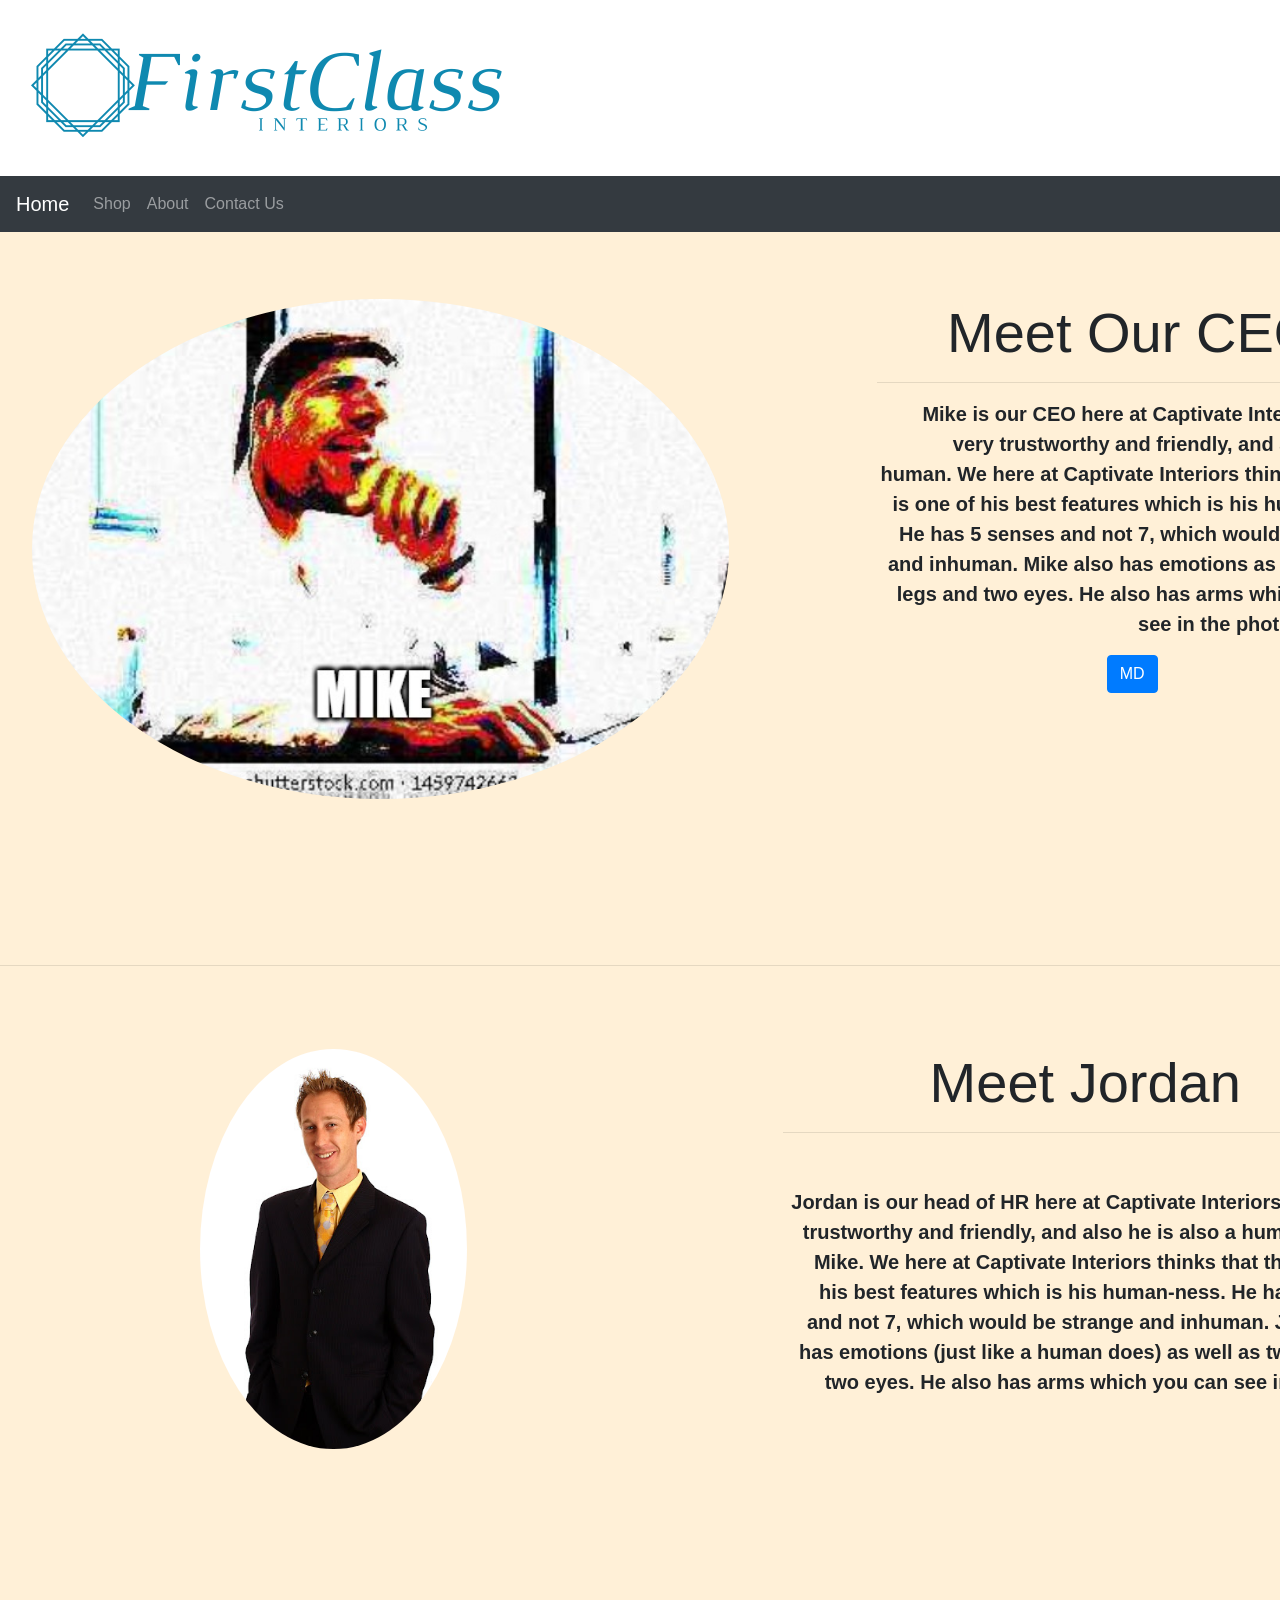
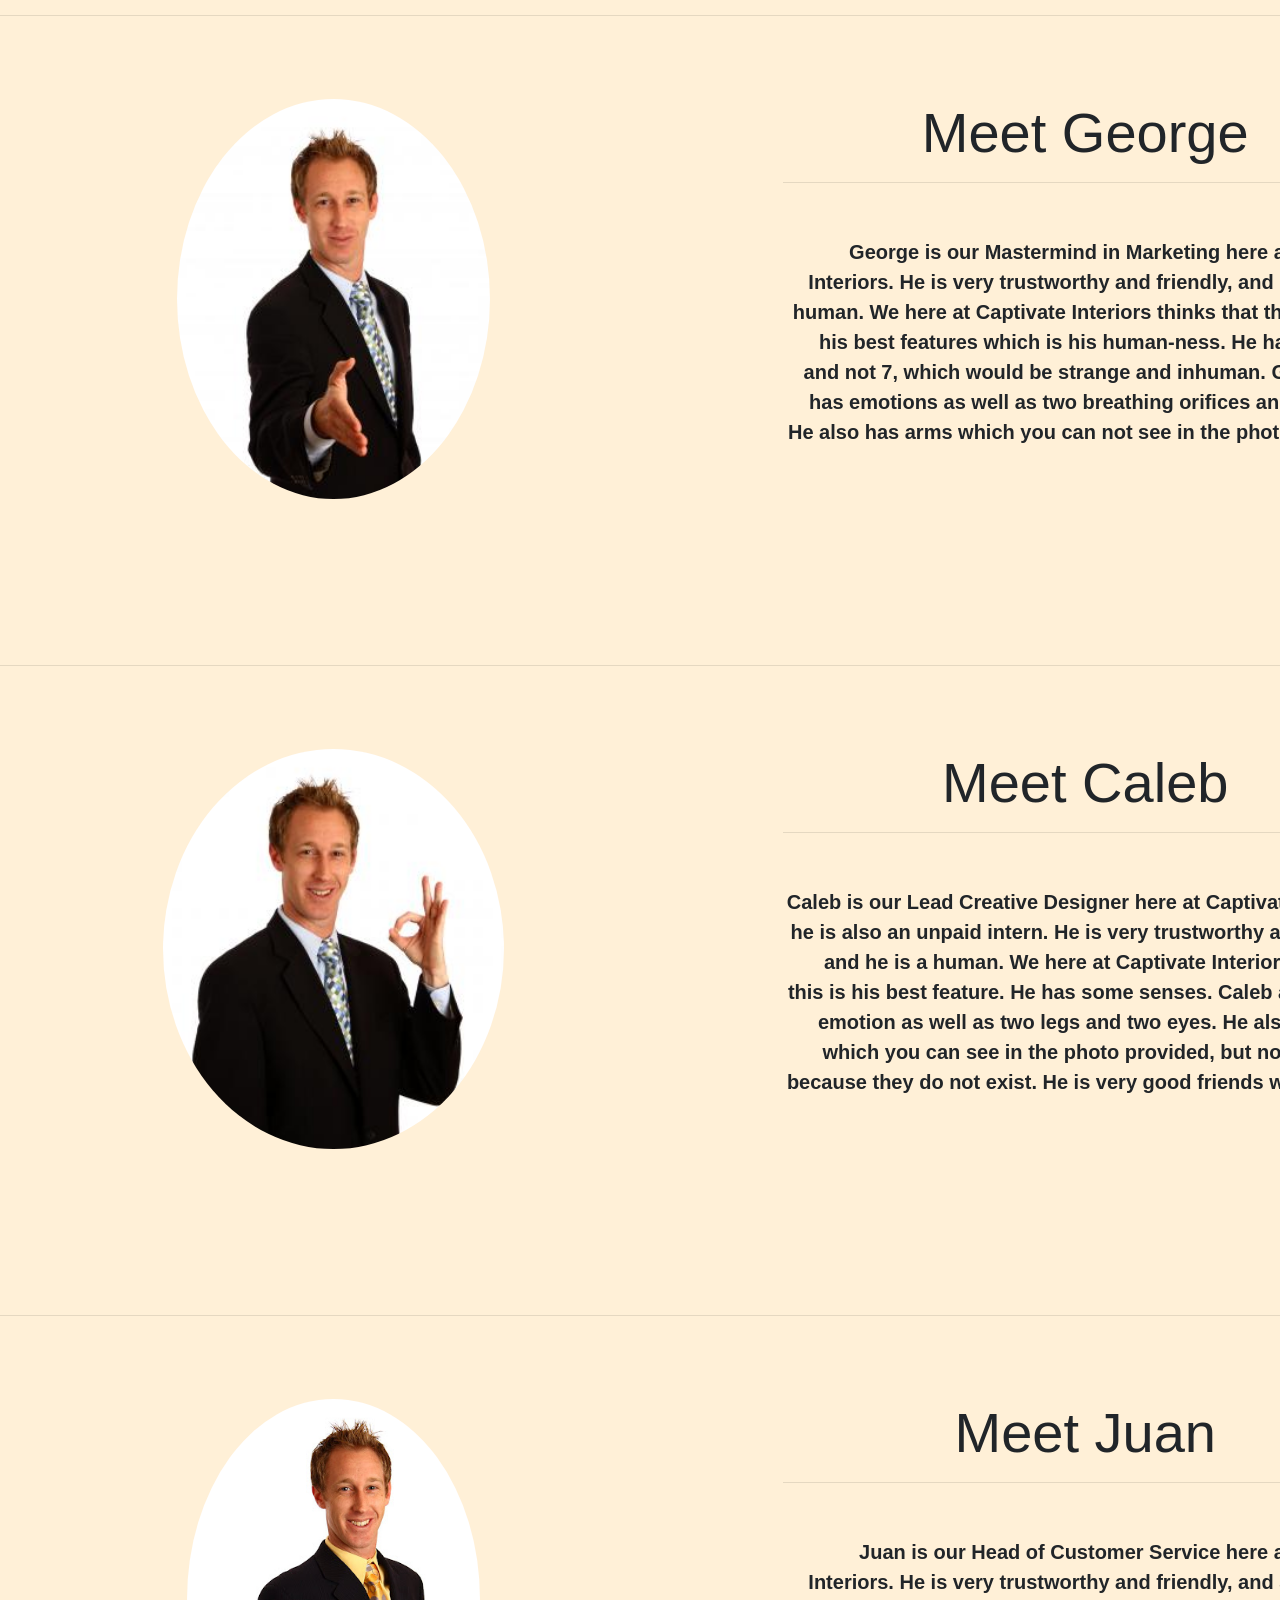
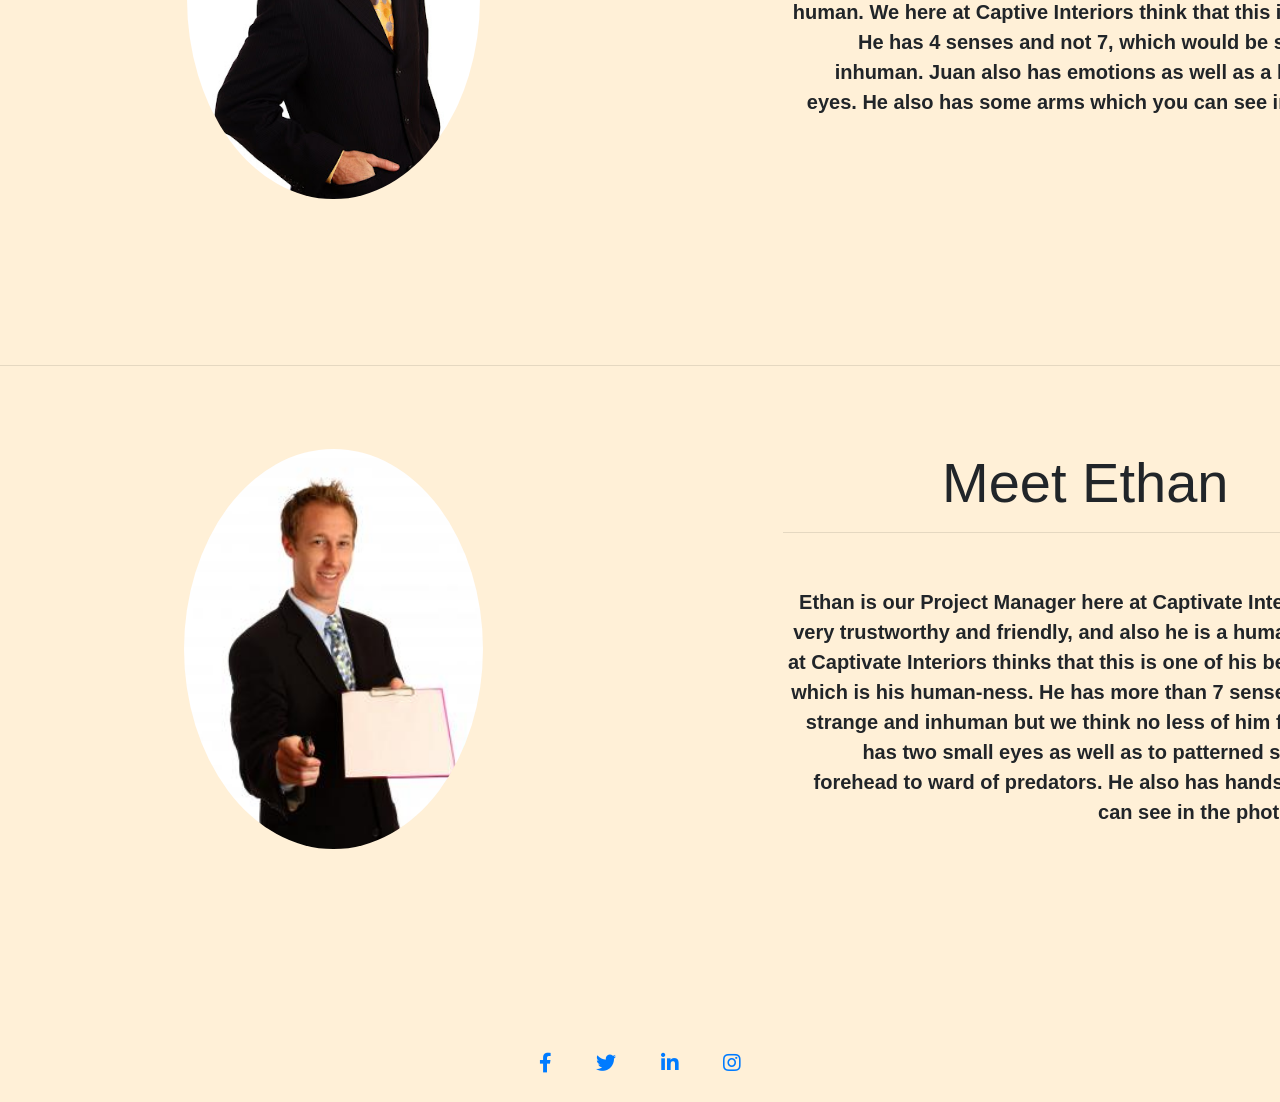
<file: About.html>
<!DOCTYPE html>
<html lang="en">
    <head>
        <meta charset="UTF-8">
        <meta http-equiv="X-UA-Compatible" content="IE=edge">
        <meta name="viewport" content="width=device-width, initial-scale=1.0, shrink-to-fit=no">
       <link rel=stylesheet type=text/css href=InteriorsCSS.css>
       <link rel="stylesheet" href="https://maxcdn.bootstrapcdn.com/bootstrap/4.5.2/css/bootstrap.min.css">
       <script src="https://ajax.googleapis.com/ajax/libs/jquery/3.5.1/jquery.min.js"></script>
       <script src="https://cdnjs.cloudflare.com/ajax/libs/popper.js/1.16.0/umd/popper.min.js"></script>
       <script src="https://maxcdn.bootstrapcdn.com/bootstrap/4.5.2/js/bootstrap.min.js"></script>
       <link rel="stylesheet" href="https://use.fontawesome.com/releases/v5.7.0/css/all.css" integrity="sha384-lZN37f5QGtY3VHgisS14W3ExzMWZxybE1SJSEsQp9S+oqd12jhcu+A56Ebc1zFSJ" crossorigin="anonymous">
        <title>FirstClass Interiors</title>
        <style>
          body 
          {
            background-color: #FFF0D7;
              font-family: Verdana, sans-serif;
          }
        </style>      
    </head>
    <body>       
        <nav class="navbar navbar-expand-md bg-white navbar-white">
            <!-- Logo -->
            <a class="navbar-brand" href="Home.html"><img src=FirstClass.png width=500></a>
        </nav>
        <nav class="navbar navbar-expand-md bg-dark navbar-dark">
        <a class="navbar-brand" href="Home.html">Home</a>
            <!-- Toggle Button -->
            <button class="navbar-toggler" type="button" data-toggle="collapse" data-target="#collapsibleNavbar">
              <span class="navbar-toggler-icon"></span>
            </button>
          
            <!-- Navbar -->
            <div class="collapse navbar-collapse" id="collapsibleNavbar">
              <ul class="navbar-nav">
                <li class="nav-item">
                  <a class="nav-link" href="Shop.html">Shop</a>
                </li>
                <li class="nav-item">
                  <a class="nav-link" href="About.html">About</a>
                </li>
                <li class="nav-item">
                  <a class="nav-link" href="Contact-us.html">Contact Us</a>
                </li>
              </ul>
            </div>
          </nav>
          
<!--BODY-->
<!--CEO-->
<div class="container">
  <div class="row" style="width:120%; text-align: center; margin-bottom: 15%;">
    <div class="col" style="margin-top:5%; padding-right: 10%; margin-left: -4%;height:20%">
      <img id=mdimg src="emp/MIKE.jpg" class="rounded-circle" height=500px>
      <br>

    </div>
    <div class="col" style="margin-top:5%">
      <h1 id="ceo" class="display-4">Meet Our CEO</h1>
      <hr>
      <p id="desc" class="font-weight-bold lead text-right"> 
        Mike is our CEO here at Captivate Interiors. He is very trustworthy and friendly, and also he is a human. We here at Captivate Interiors thinks that this is one of his best features which is his human-ness. 
        He has 5 senses and not 7, which would be strange and inhuman. Mike also has emotions as well as two legs and two eyes. He also has arms which you can see in the photo provided.
     </p>
     <button id=md type="button" class="btn btn-primary">MD</button>
    </div>
  </div>
</div>
<!--EMPLOYEES-->
<!--1jordan-->
<hr>
<div class="container">
  <div class="row" style="width:120%; text-align: center; margin-bottom: 15%;">
    <div class="col" style="margin-top:5%; padding-right: 10%; margin-left: -4%;height:15%">
      <img id=jordanimg src="emp/Jordan.png" class="rounded-circle" height=400px>
      <br>

    </div>
    <div id=jordan class="col" style="margin-top:5%">
      <h1 id="meetjordan" class="display-4">Meet Jordan</h1>
      <hr>
      <button id=jordanbutton type="button" class="btn btn-primary" style="opacity: 0%;">Hide Jordan</button>
      <p id="jordandesc" class="font-weight-bold lead text-right"> 
        Jordan is our head of HR here at Captivate Interiors. He is very trustworthy and friendly, and also he is also a human just like Mike. We here at Captivate Interiors thinks that this is one of his best features which is his human-ness. 
        He has 5 senses and not 7, which would be strange and inhuman. Jordan also has emotions (just like a human does) as well as two legs and two eyes. He also has arms which you can see in the photo provided.
     </p>
    </div>
  </div>
</div>
<hr>
<!--2george-->
<div class="container">
  <div id="george" class="row" style="width:120%; text-align: center; margin-bottom: 15%;">
    <div  class="col" style="margin-top:5%; padding-right: 10%; margin-left: -4%;height:15%">
      <img id="georgeimg" src="emp/gorg.png" class="rounded-circle" height=400px>
      <br>

    </div>
    <div class="col" style="margin-top:5%">
      <h1 id="meetgeorge" class="display-4">Meet George</h1>
      <hr>
      <button id=georgebutton type="button" class="btn btn-primary" style="opacity: 0%;">Hide George</button>
      <p id="georgedesc" class="font-weight-bold lead text-right"> 
        George is our Mastermind in Marketing here at Captivate Interiors. He is very trustworthy and friendly, and he is also a human. We here at Captivate Interiors thinks that this is one of his best features which is his human-ness. 
        He has 6 senses and not 7, which would be strange and inhuman. George also has emotions as well as two breathing orifices and two eyes. He also has arms which you can not see in the photo provided.
     </p>
    </div>
  </div>
</div>
<hr>
<!--3caleb-->
<div class="container">
  <div id="caleb" class="row" style="width:120%; text-align: center; margin-bottom: 15%;">
    <div class="col" style="margin-top:5%; padding-right: 10%; margin-left: -4%;height:15%">
      <img id="calebimg" src="emp/Juan.png" class="rounded-circle" height=400px>
      <br>

    </div>
    <div class="col" style="margin-top:5%">
      <h1 id="meetcaleb" class="display-4">Meet Caleb</h1>
      <hr>
      <button id="calebbutton" type="button" class="btn btn-primary" style="opacity: 0%;">Hide Caleb</button>
      <p id="calebdesc" class="font-weight-bold lead text-right"> 
        Caleb is our Lead Creative Designer here at Captivate Interiors, he is also an unpaid intern. He is very trustworthy and friendly, and he is a human. We here at Captivate Interiors think that this is his best feature. 
        He has some senses. Caleb also has an emotion as well as two legs and two eyes. He also has arms which you can see in the photo provided, but not his hands because they do not exist. He is very good friends with Jordan.
     </p>
    </div>
  </div>
</div>
<hr>
<!--4juan-->
<div class="container">
  <div id="juan" class="row" style="width:120%; text-align: center; margin-bottom: 15%;">
    <div  class="col" style="margin-top:5%; padding-right: 10%; margin-left: -4%;height:15%">
      <img id="juanimg" src="emp/Caleb.png" class="rounded-circle" height=400px>
      <br>

    </div>
    <div class="col" style="margin-top:5%">
      <h1 id="meetjuan" class="display-4">Meet Juan</h1>
      <hr>
      <button id=juanbutton type="button" class="btn btn-primary" style="opacity: 0%;">Hide Juan</button>
      <p id="juandesc" class="font-weight-bold lead text-right"> 
        Juan is our Head of Customer Service here at Captivate Interiors. He is very trustworthy and friendly, and also he is a human. We here at Captive Interiors think that this is a feature.
        He has 4 senses and not 7, which would be strange and inhuman. Juan also has emotions as well as a leg and two eyes. He also has some arms which you can see in the photo provided.
     </p>
    </div>
  </div>
</div>
<hr>
<!--5ethan-->
<div class="container">
  <div id="ethan" class="row" style="width:120%; text-align: center; margin-bottom: 15%;">
    <div class="col" style="margin-top:5%; padding-right: 10%; margin-left: -4%; height:15%">
      <img id="ethanimg" src="emp/Ethan.png" class="rounded-circle" height=400px>
      <br>

    </div>
    <div class="col" style="margin-top:5%">
      <h1 id="meetethan" class="display-4">Meet Ethan</h1>
      <hr>
      <button id="ethanbutton" type="button" class="btn btn-primary" style="opacity: 0%;">Hide Ethan</button>
      <p id="ethandesc" class="font-weight-bold lead text-right"> 
        Ethan is our Project Manager here at Captivate Interiors. He is very trustworthy and friendly, and also he is a human. We here at Captivate Interiors thinks that this is one of his best features which is his human-ness. 
        He has more than 7 senses, which is strange and inhuman but we think no less of him for it. Ethan has two small eyes as well as to patterned spots on his forehead to ward of predators. He also has hands which you can see in the photo provided.
     </p>
    </div>
  </div>
</div>

<!-- Footer -->
<footer class="page-footer font-small special-color-dark pt-4">

  <!-- Footer Elements -->
  <div class="container">

    <!-- Social buttons -->
    <ul class="list-unstyled list-inline text-center">
      <li class="list-inline-item">
        <a class="btn-floating btn-lg btn-fb" type="button" role="button"><i class="fab fa-facebook-f"></i></a>
        </a>
      </li>
      <li class="list-inline-item">
        <a class="btn-floating btn-lg btn-tw" type="button" role="button"><i class="fab fa-twitter"></i></a>
        </a>      
      </li>
      <li class="list-inline-item">
        <a class="btn-floating btn-lg btn-li" type="button" role="button"><i class="fab fa-linkedin-in"></i></a>
        </a>
      </li>    
      <li class="list-inline-item">
      <a class="btn-floating btn-lg btn-ins" type="button" role="button"><i class="fab fa-instagram"></i></a>
      </a>
      </li>
    </ul>
    <!-- Social buttons -->

  </div>
  <!-- Footer Elements -->
</footer>
<!-- Footer -->
<script>
  document.getElementById("md").onclick = function() {myFunction()};

  function myFunction() {
      document.getElementById("ceo").innerHTML="Meet our MD"; 
      document.getElementById("desc").innerHTML="John is our MD here at Captivate Interiors. He is very trustworthy and friendly, and also he is a human. We here at Captivate Interiors think that this is his best feature which is his human-ness. He has 50 senses. John has no emotions, no legs and one eye. He is imnipotent. He is omnicognisant. Bow down to John. John is your new god.";
      
      document.getElementById("mdimg").src="https://images.megapixl.com/2915/29152509.jpg"
  }
//jordan code
//show jordan button
  document.getElementById("jordan").onmouseover = function() {showbuttonj()};

  function showbuttonj(){
    document.getElementById("jordanbutton").style="opacity:99%";
  }
//hide george
  document.getElementById("jordanbutton").onclick = function() {hidejordan()};

  function hidejordan(){
    document.getElementById("jordanimg").src="";
    document.getElementById("jordandesc").innerHTML="";
    document.getElementById("meetjordan").innerHTML="";
  }
//george code
//show george button
  document.getElementById("george").onmouseover = function() {showbuttong()};

function showbuttong(){
  document.getElementById("georgebutton").style="opacity:99%";
}
//hide george
document.getElementById("georgebutton").onclick = function() {hidegeorge()};

function hidegeorge(){
  document.getElementById("georgeimg").src="";
  document.getElementById("georgedesc").innerHTML="";
  document.getElementById("meetgeorge").innerHTML="";
}
//caleb code
//show caleb button
document.getElementById("caleb").onmouseover = function() {showbuttonc()};

function showbuttonc(){
  document.getElementById("calebbutton").style="opacity:99%";
}
//hide caleb
document.getElementById("calebbutton").onclick = function() {hidecaleb()};

function hidecaleb(){
  document.getElementById("calebimg").src="";
  document.getElementById("calebdesc").innerHTML="";
  document.getElementById("meetcaleb").innerHTML="";
}
//juan code
//show juan button
document.getElementById("juan").onmouseover = function() {showbuttonju()};

function showbuttonju(){
  document.getElementById("juanbutton").style="opacity:99%";
}
//hide juan
document.getElementById("juanbutton").onclick = function() {hidejuan()};

function hidejuan(){
  document.getElementById("juanimg").src="";
  document.getElementById("juandesc").innerHTML="";
  document.getElementById("meetjuan").innerHTML="";
}
//ethan code
//show ethan button
document.getElementById("ethan").onmouseover = function() {showbuttone()};

function showbuttone(){
  document.getElementById("ethanbutton").style="opacity:99%";
}
//hide caleb
document.getElementById("ethanbutton").onclick = function() {hideethan()};

function hideethan(){
  document.getElementById("ethanimg").src="";
  document.getElementById("ethandesc").innerHTML="";
  document.getElementById("meetethan").innerHTML="";
}
</script>
    </body>
</html>
</file>
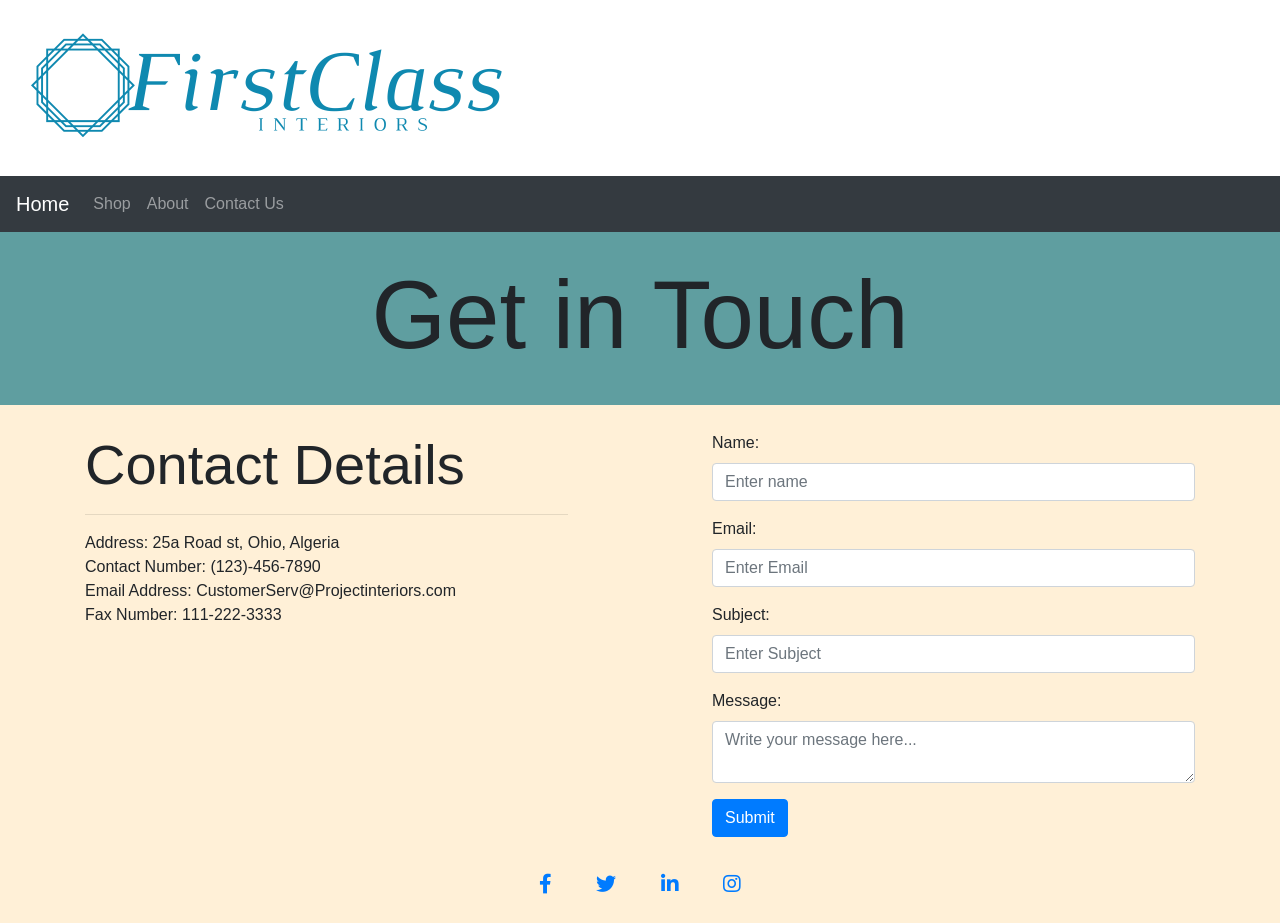
<file: Contact-us.html>
<!DOCTYPE html>
<html lang="en">
    <head>
        <meta charset="UTF-8">
        <meta http-equiv="X-UA-Compatible" content="IE=edge">
        <meta name="viewport" content="width=device-width, initial-scale=1.0, shrink-to-fit=no">
       <link rel=stylesheet type=text/css href=InteriorsCSS.css>
       <link rel="stylesheet" href="https://maxcdn.bootstrapcdn.com/bootstrap/4.5.2/css/bootstrap.min.css">
       <script src="https://ajax.googleapis.com/ajax/libs/jquery/3.5.1/jquery.min.js"></script>
       <script src="https://cdnjs.cloudflare.com/ajax/libs/popper.js/1.16.0/umd/popper.min.js"></script>
       <script src="https://maxcdn.bootstrapcdn.com/bootstrap/4.5.2/js/bootstrap.min.js"></script>
       <link rel="stylesheet" href="https://use.fontawesome.com/releases/v5.7.0/css/all.css" integrity="sha384-lZN37f5QGtY3VHgisS14W3ExzMWZxybE1SJSEsQp9S+oqd12jhcu+A56Ebc1zFSJ" crossorigin="anonymous">
        <title>FirstClass Interiors</title>
        <style>
          body 
          {
            background-color: #FFF0D7;
              font-family: Verdana, sans-serif;
          }
        </style>        
    </head>
    <body>       
        <nav class="navbar navbar-expand-md bg-white navbar-white">
            <!-- Logo -->
            <a class="navbar-brand" href="Home.html"><img src=FirstClass.png width=500></a>
        </nav>
        <nav class="navbar navbar-expand-md bg-dark navbar-dark">
        <a class="navbar-brand" href="Home.html">Home</a>
            <!-- Toggle Button -->
            <button class="navbar-toggler" type="button" data-toggle="collapse" data-target="#collapsibleNavbar">
              <span class="navbar-toggler-icon"></span>
            </button>
          
            <!-- Navbar -->
            <div class="collapse navbar-collapse" id="collapsibleNavbar">
              <ul class="navbar-nav">
                <li class="nav-item">
                  <a class="nav-link" href="Shop.html">Shop</a>
                </li>
                <li class="nav-item">
                  <a class="nav-link" href="About.html">About</a>
                </li>
                <li class="nav-item">
                  <a class="nav-link" href="Contact-us.html">Contact Us</a>
                </li>
              </ul>
            </div>
          </nav>
          
<!--BODY-->
<!--page Header-->
<div class="container-fluid" style="margin-bottom: 2%;">
  <div class="row" style="background-color:cadetblue; padding:2%">
    <div class="col">
      <h1 id="contactheader" class="display-1 text-center">Get in Touch</h1 >
    </div>
  </div>
</div>

<div class="container">
  <div class=row>
    <div class="col" style="margin-right:10%;">
      <h1 class="display-4">Contact Details</h1>
      <hr>
      <p id="contactinfo" class="font-weight-light">
        Address: 25a Road st, Ohio, Algeria
        <br>
        Contact Number: (123)-456-7890
        <br>
        Email Address: CustomerServ@Projectinteriors.com
        <br>
        Fax Number: 111-222-3333
      </p>
    </div>
    <!--contact form-->
    <div class="col">
      <form>
        <div class="form-group">
          <label for = "Name">Name:</label>
          <input type="text" class="form-control" id= "name" placeholder = "Enter name" name="Name">
        </div>
        <div class="form-group">
          <label for ="Email"> Email:</label>
          <input type="email" class="form-control" id="email" placeholder = "Enter Email" name="Email">
        </div>
        <div class="form-group">
          <label for ="Subject"> Subject:</label>
          <input type="text" class="form-control" id="Subject" placeholder = "Enter Subject" name="Subject">
        </div>
        <div class="form-group">
          <label for ="Message"> Message:</label>
          <textarea class="form-control" id="Message" rows="2" placeholder = "Write your message here..."></textarea>
        </div>
        <button type="submit" class="btn btn-primary"> Submit</button>
      </form>
    </div>
  </div>
</div>

</div>
<!-- Footer -->
<footer class="page-footer font-small special-color-dark pt-4">

  <!-- Footer Elements -->
  <div class="container">

    <!-- Social buttons -->
    <ul class="list-unstyled list-inline text-center">
      <li class="list-inline-item">
        <a class="btn-floating btn-lg btn-fb" type="button" role="button"><i class="fab fa-facebook-f"></i></a>
        </a>
      </li>
      <li class="list-inline-item">
        <a class="btn-floating btn-lg btn-tw" type="button" role="button"><i class="fab fa-twitter"></i></a>
        </a>      
      </li>
      <li class="list-inline-item">
        <a class="btn-floating btn-lg btn-li" type="button" role="button"><i class="fab fa-linkedin-in"></i></a>
        </a>
      </li>    
      <li class="list-inline-item">
      <a class="btn-floating btn-lg btn-ins" type="button" role="button"><i class="fab fa-instagram"></i></a>
      </a>
      </li>
    </ul>
    <!-- Social buttons -->

  </div>
  <!-- Footer Elements -->
</footer>
<!-- Footer -->
<script>
  document.getElementById("contactheader").onclick = function() {headerchange()};

  function headerchange() {
      document.getElementById("contactheader").style.fontSize="xx-large"; 
      document.getElementById("contactheader").style.color="red";
  }

  document.getElementById("contactinfo").onmouseover = function() {zoom()};

  function zoom(){
    document.getElementById("contactinfo").style.textAlign="right";
  }
</script>
    </body>
</html>
</file>
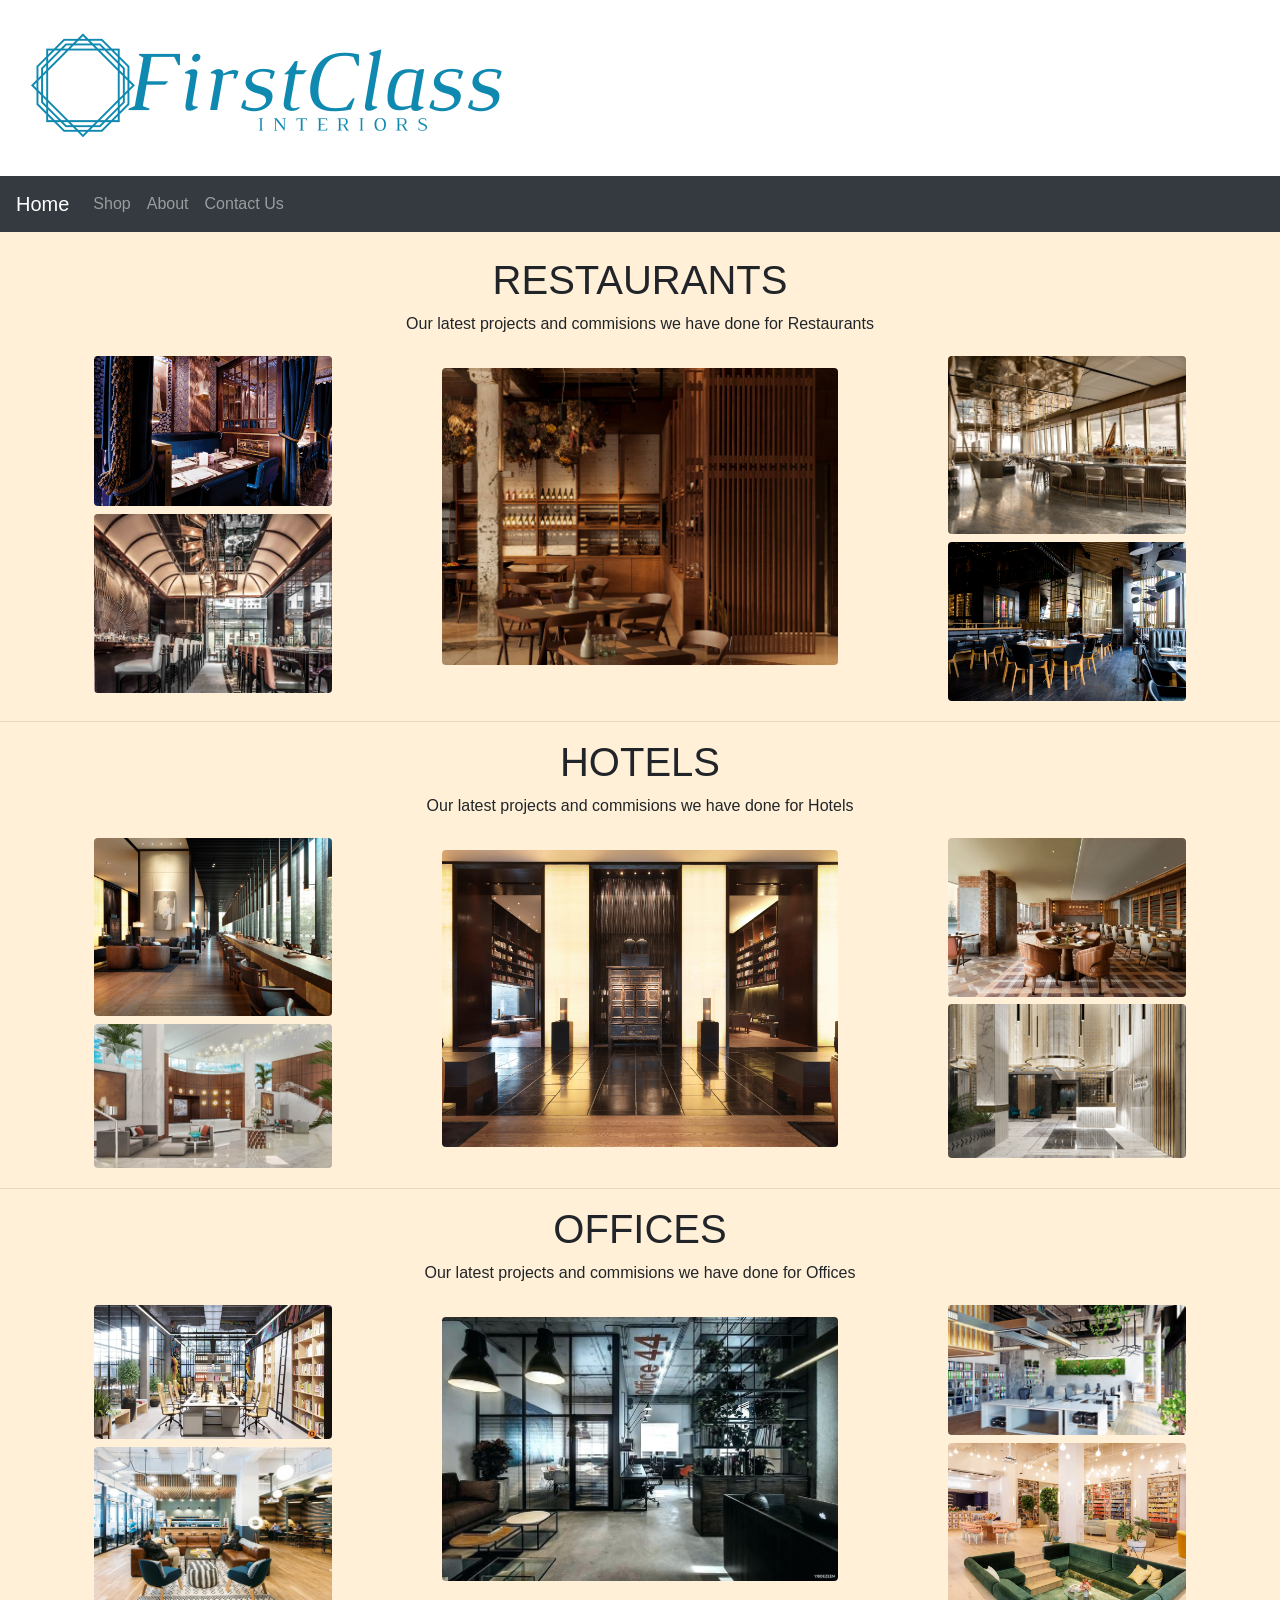
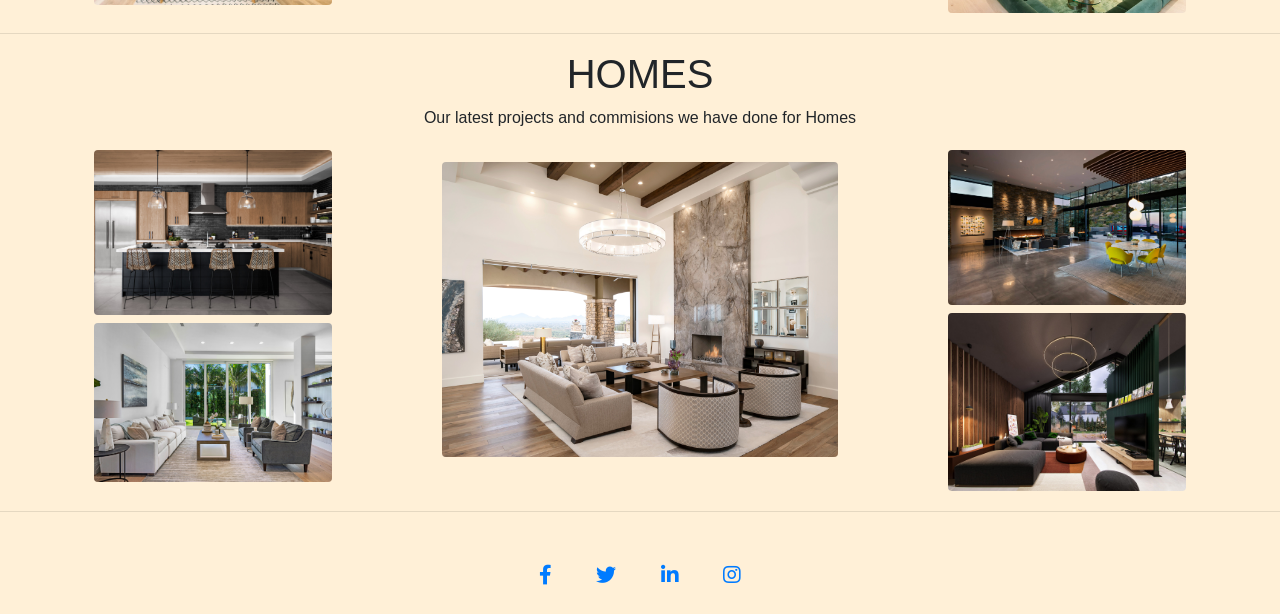
<file: Home.html>
<!DOCTYPE html>
<html lang="en">
    <head>
        <meta charset="UTF-8">
        <meta http-equiv="X-UA-Compatible" content="IE=edge">
        <meta name="viewport" content="width=device-width, initial-scale=1.0, shrink-to-fit=no">
       <link rel=stylesheet type=text/css href=InteriorsCSS.css>
       <link rel="stylesheet" href="https://maxcdn.bootstrapcdn.com/bootstrap/4.5.2/css/bootstrap.min.css">
       <script src="https://ajax.googleapis.com/ajax/libs/jquery/3.5.1/jquery.min.js"></script>
       <script src="https://cdnjs.cloudflare.com/ajax/libs/popper.js/1.16.0/umd/popper.min.js"></script>
       <script src="https://maxcdn.bootstrapcdn.com/bootstrap/4.5.2/js/bootstrap.min.js"></script>
       <link rel="stylesheet" href="https://use.fontawesome.com/releases/v5.7.0/css/all.css" integrity="sha384-lZN37f5QGtY3VHgisS14W3ExzMWZxybE1SJSEsQp9S+oqd12jhcu+A56Ebc1zFSJ" crossorigin="anonymous">
        <title>FirstClass Interiors</title>
        <style>
          body 
          {
            background-color: #FFF0D7;
              font-family: Verdana, sans-serif;
          }
        </style>         
    </head>
    <body>       
        <nav class="navbar navbar-expand-md bg-white navbar-light">
            <!-- Logo -->
            <a class="navbar-brand" href="Home.html"><img src=FirstClass.png width=500></a>
        </nav>
        <nav class="navbar navbar-expand-md bg-dark navbar-dark">
        <a class="navbar-brand" href="Home.html">Home</a>
            <!-- Toggle Button -->
            <button class="navbar-toggler" type="button" data-toggle="collapse" data-target="#collapsibleNavbar">
              <span class="navbar-toggler-icon"></span>
            </button>
          
            <!-- Navbar -->
            <div class="collapse navbar-collapse" id="collapsibleNavbar">
              <ul class="navbar-nav">
                <li class="nav-item">
                  <a class="nav-link" href="Shop.html">Shop</a>
                </li>
                <li class="nav-item">
                  <a class="nav-link" href="About.html">About</a>
                </li>
                <li class="nav-item">
                  <a class="nav-link" href="Contact-us.html">Contact Us</a>
                </li>
              </ul>
            </div>
          </nav>
          
<!--BODY-->

<!--RESTAURANTS-->
<br>
<h1 style=text-align:center>RESTAURANTS</h1>
<p class="font-weight-light text-center"> 
  Our latest projects and commisions we have done for  Restaurants
</p>
<div class="container-fluid">
  <div class="row">
    <div class="col" style="text-align:center;" >
      <img src=Restaurants/3.jpg class="rounded" width=60% style=margin:1%>
      <img src=Restaurants/5.jpg class="rounded" width=60% style=margin:1%>
    </div>
    
      <div class="col" style="text-align:center">
        <img src=Restaurants/1.jpg class="rounded" width=100% style="margin-top:4%">
      </div>
    
    <div class="col" style="text-align:center">
      <img src=Restaurants/4.jpg class="rounded" width=60% style=margin:1%>
      <img src=Restaurants/2.jpg class="rounded" width=60% style=margin:1%>
    </div>
  </div>
</div>
<hr>
<!--HOTELS-->
<h1 style=text-align:center>HOTELS</h1>
<p class="font-weight-light text-center"> 
  Our latest projects and commisions we have done for Hotels
</p>
<div class="container-fluid">
  <div class="row">
    <div class="col" style="text-align:center;" >
      <img src=Hotels/4.jpg class="rounded" width=60% style=margin:1%>
      <img src=Hotels/2.jpg class="rounded" width=60% style=margin:1%>
    </div>
    
      <div class="col" style="text-align:center">
        <img src=Hotels/5.jpg class="rounded" width=100% style="margin-top:4%">
      </div>
    
    <div class="col" style="text-align:center">
      <img src=Hotels/3.jpg class="rounded" width=60% style=margin:1%>
      <img src=Hotels/1.jpg class="rounded" width=60% style=margin:1%>
    </div>
  </div>
</div>
<hr>
<!--OFFICES-->
<h1 style=text-align:center>OFFICES</h1>
<p class="font-weight-light text-center"> 
  Our latest projects and commisions we have done for Offices
</p>
<div class="container-fluid">
  <div class="row">
    <div class="col" style="text-align:center;" >
      <img src=ofic/2.png class="rounded" width=60% style=margin:1%>
      <img src=ofic/4.png class="rounded" width=60% style=margin:1%>
    </div>
    
      <div class="col" style="text-align:center">
        <img src=ofic/1.jpg class="rounded" width=100% style="margin-top:4%">
      </div>
    
    <div class="col" style="text-align:center">
      <img src=ofic/3.png class="rounded" width=60% style=margin:1%>
      <img src=ofic/5.png class="rounded" width=60% style=margin:1%>
    </div>
  </div>
</div>
<hr>
<!--HOMES-->
<h1 style=text-align:center>HOMES</h1>
<p class="font-weight-light text-center"> 
  Our latest projects and commisions we have done for Homes
</p>
<div class="container-fluid">
  <div class="row">
    <div class="col" style="text-align:center;" >
      <img src=home/2.jpg class="rounded" width=60% style=margin:1%>
      <img src=home/3.jpg class="rounded" width=60% style=margin:1%>
    </div>
    
      <div class="col" style="text-align:center">
        <img src=home/1.jpg class="rounded" width=100% style="margin-top:4%">
      </div>
    
    <div class="col" style="text-align:center">
      <img src=home/4.jpg class="rounded" width=60% style=margin:1%>
      <img src=home/5.jpg class="rounded" width=60% style=margin:1%>
    </div>
  </div>
</div>
<hr>
<!-- Footer -->
<footer class="page-footer font-small special-color-dark pt-4">

  <!-- Footer Elements -->
  <div class="container">

    <!-- Social buttons -->
    <ul class="list-unstyled list-inline text-center">
      <li class="list-inline-item">
        <a class="btn-floating btn-lg btn-fb" type="button" role="button"><i class="fab fa-facebook-f"></i></a>
        </a>
      </li>
      <li class="list-inline-item">
        <a class="btn-floating btn-lg btn-tw" type="button" role="button"><i class="fab fa-twitter"></i></a>
        </a>      
      </li>
      <li class="list-inline-item">
        <a class="btn-floating btn-lg btn-li" type="button" role="button"><i class="fab fa-linkedin-in"></i></a>
        </a>
      </li>    
      <li class="list-inline-item">
      <a class="btn-floating btn-lg btn-ins" type="button" role="button"><i class="fab fa-instagram"></i></a>
      </a>
      </li>
    </ul>
    <!-- Social buttons -->

  </div>
  <!-- Footer Elements -->
</footer>
<!-- Footer -->
        
    </body>
</html>
</file>
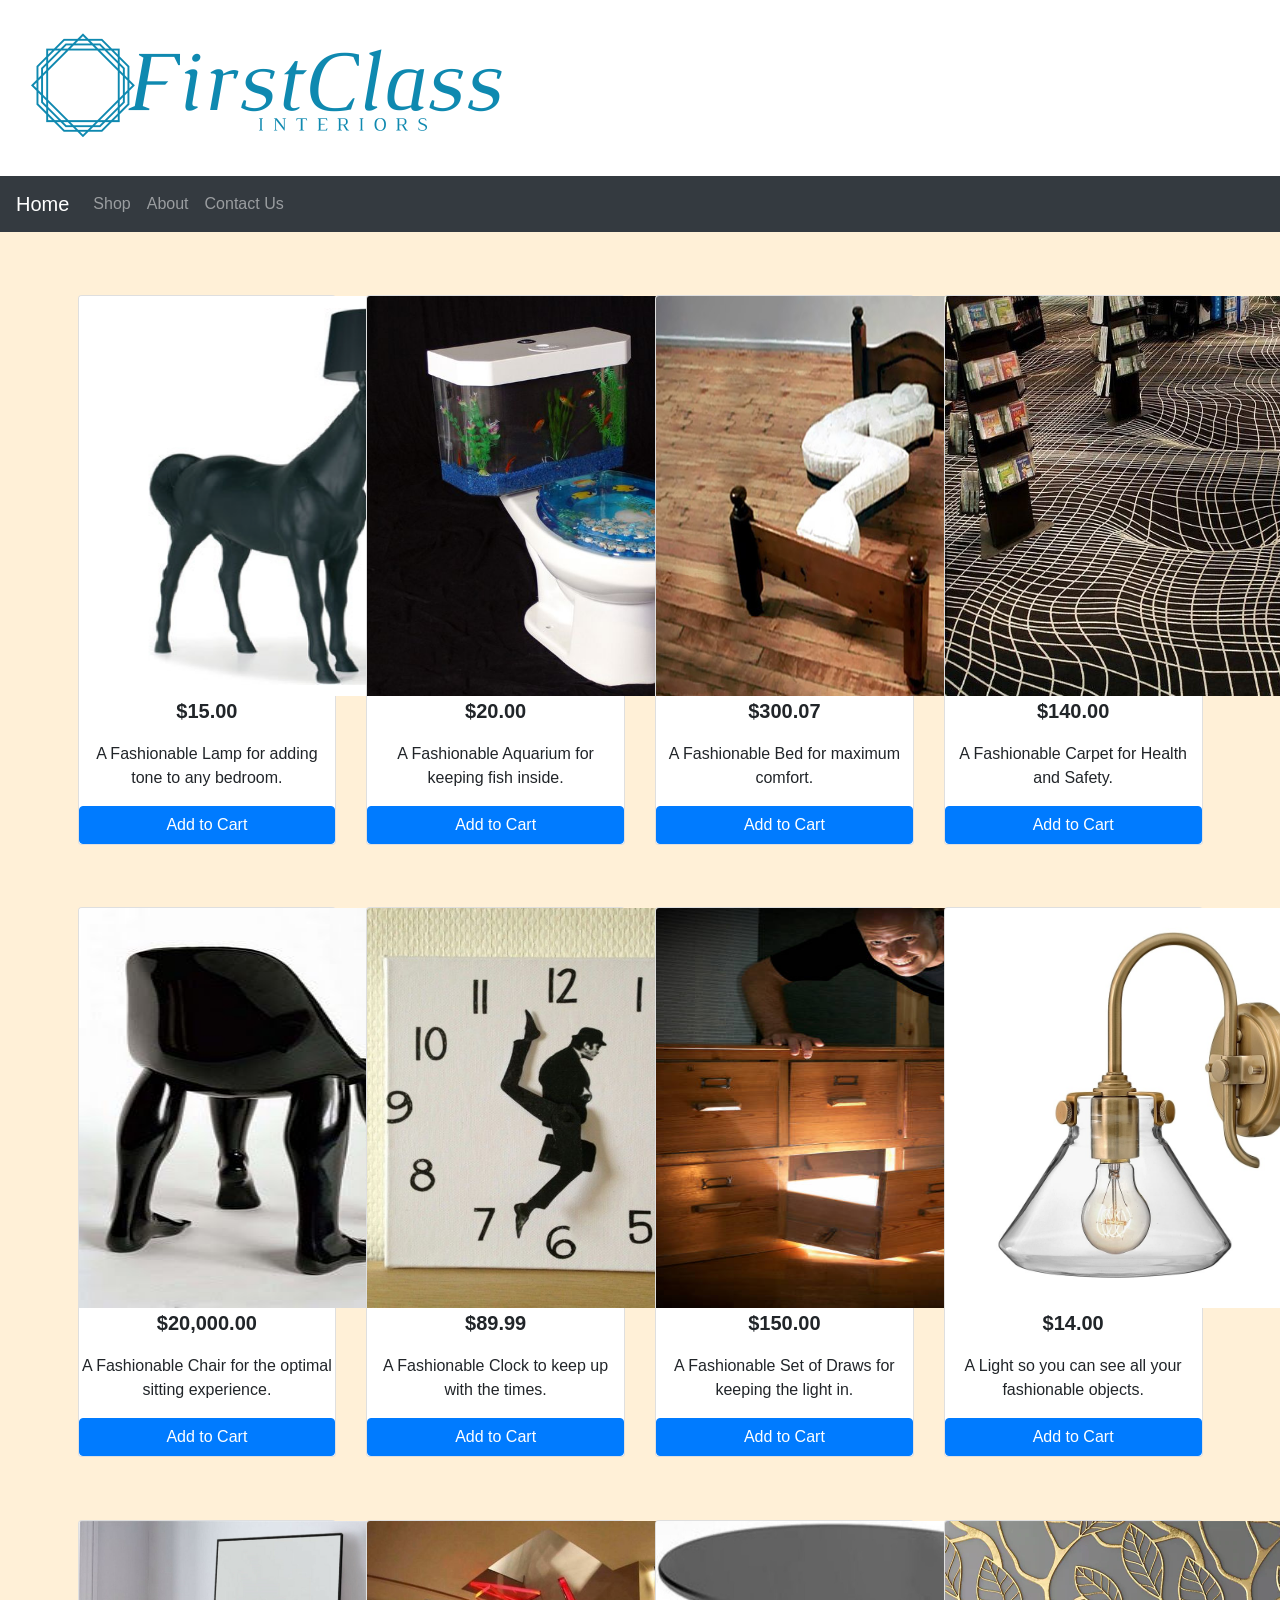
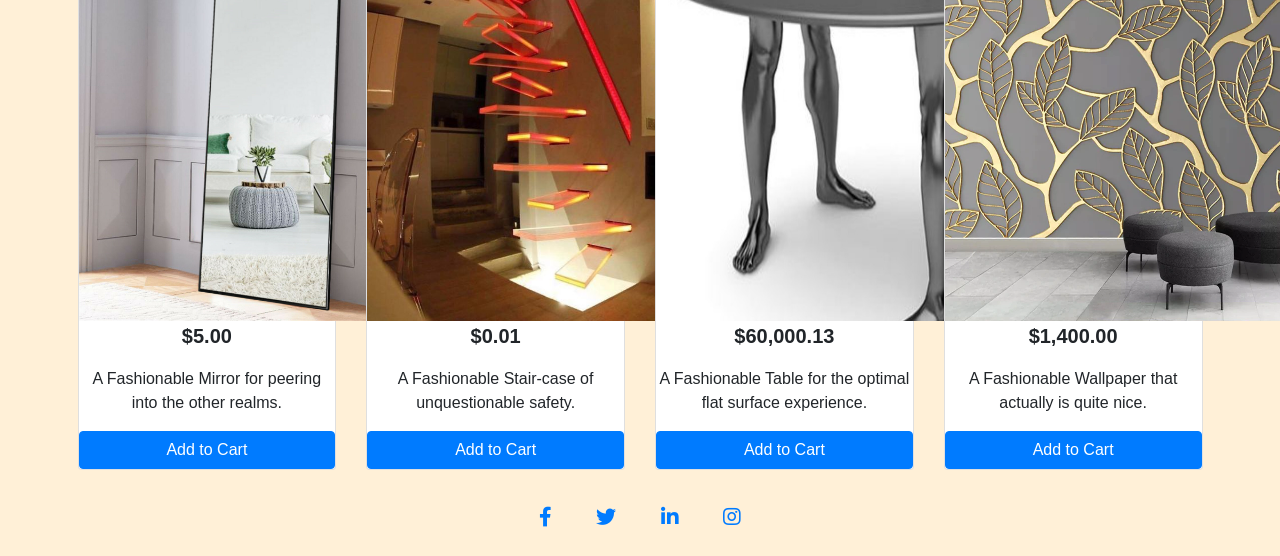
<file: Shop.html>
<!DOCTYPE html>
<html lang="en">
    <head>
        <meta charset="UTF-8">
        <meta http-equiv="X-UA-Compatible" content="IE=edge">
        <meta name="viewport" content="width=device-width, initial-scale=1.0, shrink-to-fit=no">
       <link rel=stylesheet type=text/css href=InteriorsCSS.css>
       <link rel="stylesheet" href="https://maxcdn.bootstrapcdn.com/bootstrap/4.5.2/css/bootstrap.min.css">
       <script src="https://ajax.googleapis.com/ajax/libs/jquery/3.5.1/jquery.min.js"></script>
       <script src="https://cdnjs.cloudflare.com/ajax/libs/popper.js/1.16.0/umd/popper.min.js"></script>
       <script src="https://maxcdn.bootstrapcdn.com/bootstrap/4.5.2/js/bootstrap.min.js"></script>
       <link rel="stylesheet" href="https://use.fontawesome.com/releases/v5.7.0/css/all.css" integrity="sha384-lZN37f5QGtY3VHgisS14W3ExzMWZxybE1SJSEsQp9S+oqd12jhcu+A56Ebc1zFSJ" crossorigin="anonymous">
        <title>FirstClass Interiors</title>
        <style>
          body 
          {
            background-color: #FFF0D7;
              font-family: Verdana, sans-serif;
          }
        </style>        
    </head>
    <body>       
        <nav class="navbar navbar-expand-md bg-white navbar-white">
            <!-- Logo -->
            <a class="navbar-brand" href="Home.html"><img src=FirstClass.png width=500></a>
        </nav>
        <nav class="navbar navbar-expand-md bg-dark navbar-dark">
        <a class="navbar-brand" href="Home.html">Home</a>
            <!-- Toggle Button -->
            <button class="navbar-toggler" type="button" data-toggle="collapse" data-target="#collapsibleNavbar">
              <span class="navbar-toggler-icon"></span>
            </button>
          
            <!-- Navbar -->
            <div class="collapse navbar-collapse" id="collapsibleNavbar">
              <ul class="navbar-nav">
                <li class="nav-item">
                  <a class="nav-link" href="Shop.html">Shop</a>
                </li>
                <li class="nav-item">
                  <a class="nav-link" href="About.html">About</a>
                </li>
                <li class="nav-item">
                  <a class="nav-link" href="Contact-us.html">Contact Us</a>
                </li>
              </ul>
            </div>
          </nav>
          
<!--BODY-->
<div class="container-fluid">
  <!--ROW 1-->
  <div class="row" style="padding-top:5%;padding-left: 5%;padding-right: 5%;">
    <div class="col" style="width:10%;">
      <div class="card"style="display:flex">
      <img class="card-img-top" src="SHOP/lamp.png" class="img-thumbnail" style="width:400px;height:400px">

        <p class="font-weight-bold lead text-center">
          $15.00
        </p>
        <p class="font-weight-light text-center">
          A Fashionable Lamp for adding tone to any bedroom.
        </p>
        <a href="#" class="btn btn-primary">Add to Cart</a>
      </div>
    </div>
    <div class="col" style="width:10%">
      <div class="card" style="display:flex">
            <img class="card-img-top" src="SHOP/aquarium.jpg" class="img-thumbnail" style="width:400px;height:400px">

        <p class="font-weight-bold lead text-center">
          $20.00
        </p>
        <p class="font-weight-light text-center">
          A Fashionable Aquarium for keeping fish inside.
        </p>
        <a href="#" class="btn btn-primary">Add to Cart</a>
      </div>
    </div>
    <div class="col" style="width:10%">
      <div class="card"style="display:flex">
      <img class="card-img-top" src="SHOP/bed.jpg" class="img-thumbnail" style="width:400px;height:400px">

      <p class="font-weight-bold lead text-center">
        $300.07
      </p>
      <p class="font-weight-light text-center">
        A Fashionable Bed for maximum comfort.
      </p>
      <a href="#" class="btn btn-primary">Add to Cart</a>
    </div>
  </div>
    <div class="col" style="width:10%">
      <div class="card"style="display:flex">
      <img class="card-img-top" src="SHOP/carpet.png" class="img-thumbnail" style="width:400px;height:400px">

      <p class="font-weight-bold lead text-center">
        $140.00
      </p>
      <p class="font-weight-light text-center">
        A Fashionable Carpet for Health and Safety.
      </p>
      <a href="#" class="btn btn-primary">Add to Cart</a>
      </div>
    </div>
  </div>
  <!--ROW 2-->
  <div class="row" style="padding-top:5%;padding-left: 5%;padding-right: 5%;">
    <div class="col" style="width:10%;">
      <div class="card"style="display:flex">
      <img class="card-img-top" src="SHOP/chair.jpg" class="img-thumbnail" style="width:400px;height:400px">

        <p class="font-weight-bold lead text-center">
          $20,000.00
        </p>
        <p class="font-weight-light text-center">
          A Fashionable Chair for the optimal sitting experience.
        </p>
        <a href="#" class="btn btn-primary">Add to Cart</a>
      </div>
    </div>
    <div class="col" style="width:10%">
      <div class="card" style="display:flex">
            <img class="card-img-top" src="SHOP/clock.jpg" class="img-thumbnail" style="width:400px;height:400px">

        <p class="font-weight-bold lead text-center">
          $89.99
        </p>
        <p class="font-weight-light text-center">
          A Fashionable Clock to keep up with the times.
        </p>
        <a href="#" class="btn btn-primary">Add to Cart</a>
      </div>
    </div>
    <div class="col" style="width:10%">
      <div class="card"style="display:flex">
      <img class="card-img-top" src="SHOP/drawers.jpg" class="img-thumbnail" style="width:400px;height:400px">

      <p class="font-weight-bold lead text-center">
        $150.00
      </p>
      <p class="font-weight-light text-center">
        A Fashionable Set of Draws for keeping the light in.
      </p>
      <a href="#" class="btn btn-primary">Add to Cart</a>
    </div>
  </div>
    <div class="col" style="width:10%">
      <div class="card"style="display:flex">
      <img class="card-img-top" src="SHOP/light.jpg" class="img-thumbnail" style="width:400px;height:400px">

      <p class="font-weight-bold lead text-center">
        $14.00
      </p>
      <p class="font-weight-light text-center">
        A Light so you can see all your fashionable objects.
      </p>
      <a href="#" class="btn btn-primary">Add to Cart</a>
      </div>
    </div>
  </div>
  <!--ROW 3-->
  <div class="row" style="padding-top:5%;padding-left: 5%;padding-right: 5%;">
    <div class="col" style="width:10%;">
      <div class="card"style="display:flex">
      <img class="card-img-top" src="SHOP/mirror.jpg" class="img-thumbnail" style="width:400px;height:400px">

        <p class="font-weight-bold lead text-center">
          $5.00
        </p>
        <p class="font-weight-light text-center">
          A Fashionable Mirror for peering into the other realms.
        </p>
        <a href="#" class="btn btn-primary">Add to Cart</a>
      </div>
    </div>
    <div class="col" style="width:10%">
      <div class="card" style="display:flex">
            <img class="card-img-top" src="SHOP/stairs.jpg" class="img-thumbnail" style="width:400px;height:400px">

        <p class="font-weight-bold lead text-center">
          $0.01
        </p>
        <p class="font-weight-light text-center">
          A Fashionable Stair-case of unquestionable safety.
        </p>
        <a href="#" class="btn btn-primary">Add to Cart</a>
      </div>
    </div>
    <div class="col" style="width:10%">
      <div class="card"style="display:flex">
      <img class="card-img-top" src="SHOP/table.jpg" class="img-thumbnail" style="width:400px;height:400px">

      <p class="font-weight-bold lead text-center">
        $60,000.13
      </p>
      <p class="font-weight-light text-center">
        A Fashionable Table for the optimal flat surface experience.
      </p>
      <a href="#" class="btn btn-primary">Add to Cart</a>
    </div>
  </div>
    <div class="col" style="width:10%">
      <div class="card"style="display:flex">
      <img class="card-img-top" src="SHOP/wallpaper.png" class="img-thumbnail" style="width:400px;height:400px">

      <p class="font-weight-bold lead text-center">
        $1,400.00
      </p>
      <p class="font-weight-light text-center">
        A Fashionable Wallpaper that actually is quite nice.
      </p>
      <a href="#" class="btn btn-primary">Add to Cart</a>
      </div>
    </div>
  </div>
</div>

<!-- Footer -->
<footer class="page-footer font-small special-color-dark pt-4">

  <!-- Footer Elements -->
  <div class="container">

    <!-- Social buttons -->
    <ul class="list-unstyled list-inline text-center">
      <li class="list-inline-item">
        <a class="btn-floating btn-lg btn-fb" type="button" role="button"><i class="fab fa-facebook-f"></i></a>
        </a>
      </li>
      <li class="list-inline-item">
        <a class="btn-floating btn-lg btn-tw" type="button" role="button"><i class="fab fa-twitter"></i></a>
        </a>      
      </li>
      <li class="list-inline-item">
        <a class="btn-floating btn-lg btn-li" type="button" role="button"><i class="fab fa-linkedin-in"></i></a>
        </a>
      </li>    
      <li class="list-inline-item">
      <a class="btn-floating btn-lg btn-ins" type="button" role="button"><i class="fab fa-instagram"></i></a>
      </a>
      </li>
    </ul>
    <!-- Social buttons -->

  </div>
  <!-- Footer Elements -->
</footer>
<!-- Footer -->
        
    </body>
</html>
</file>
